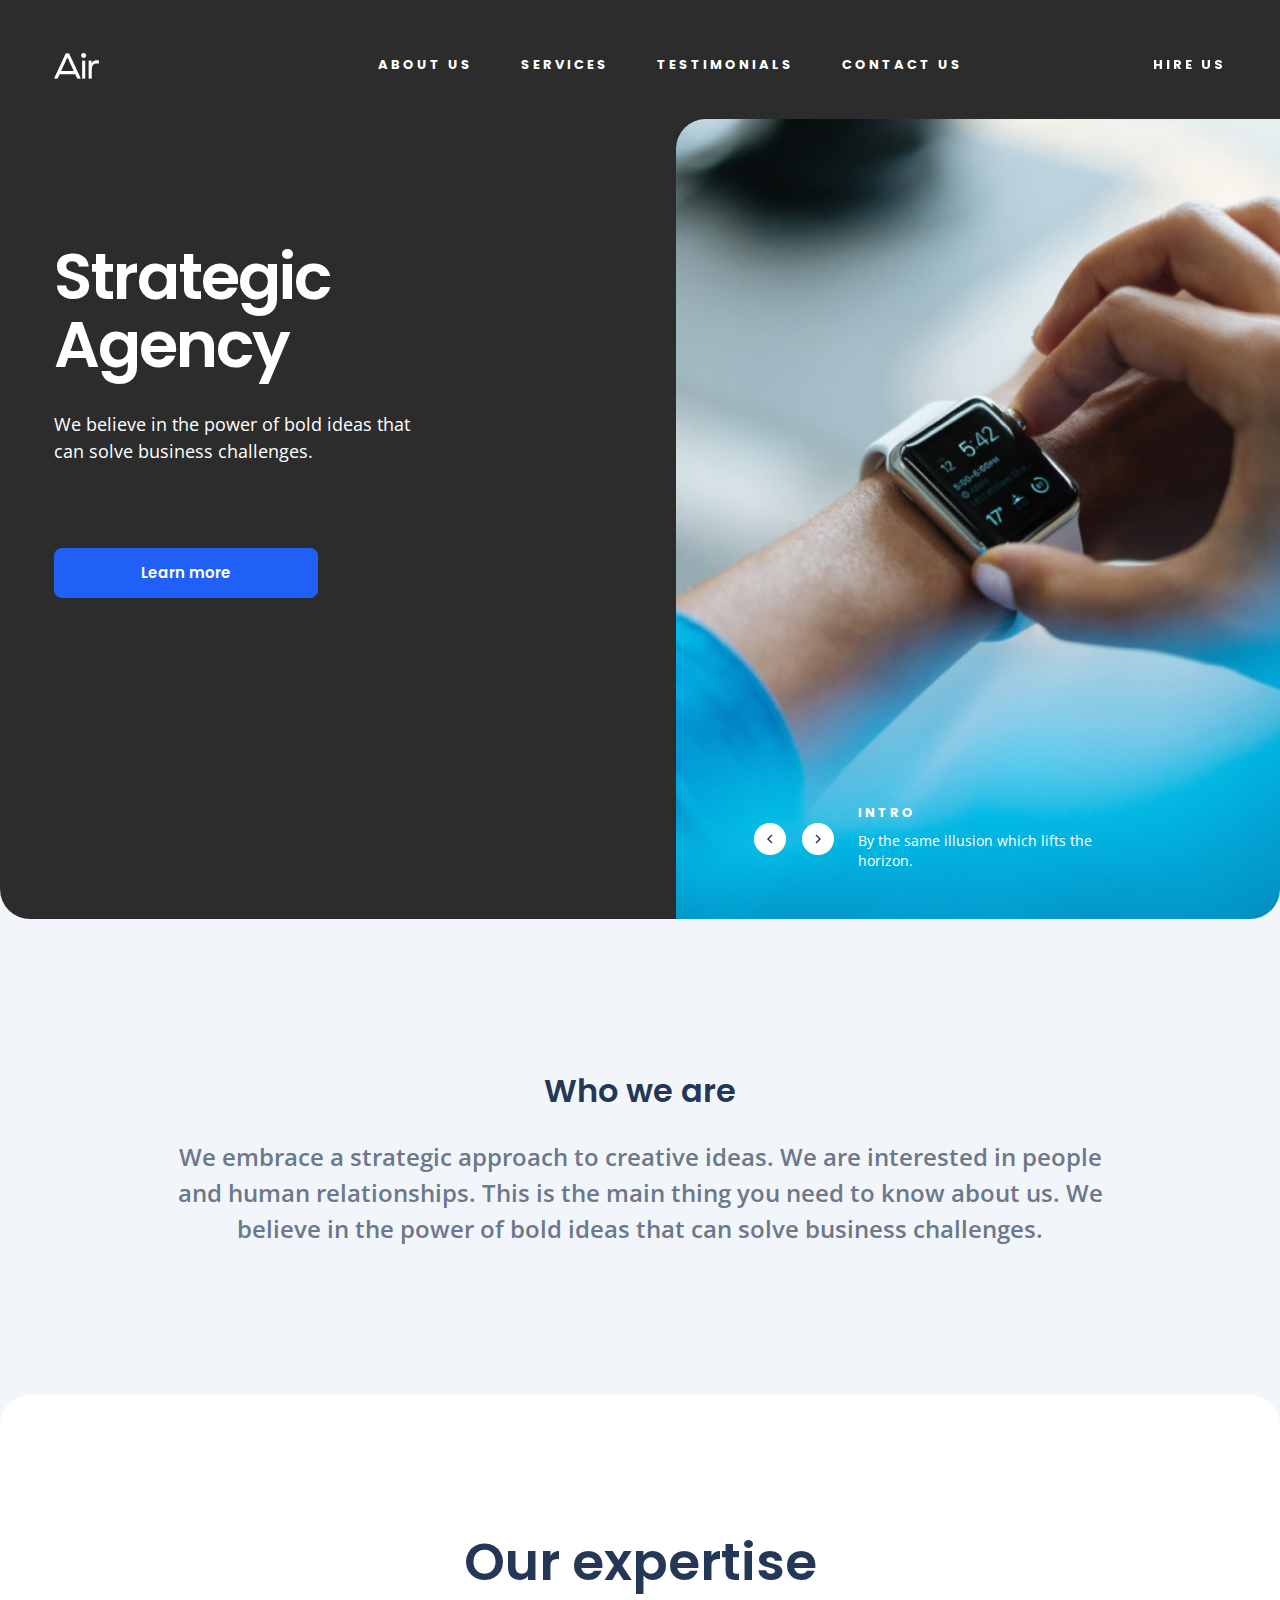
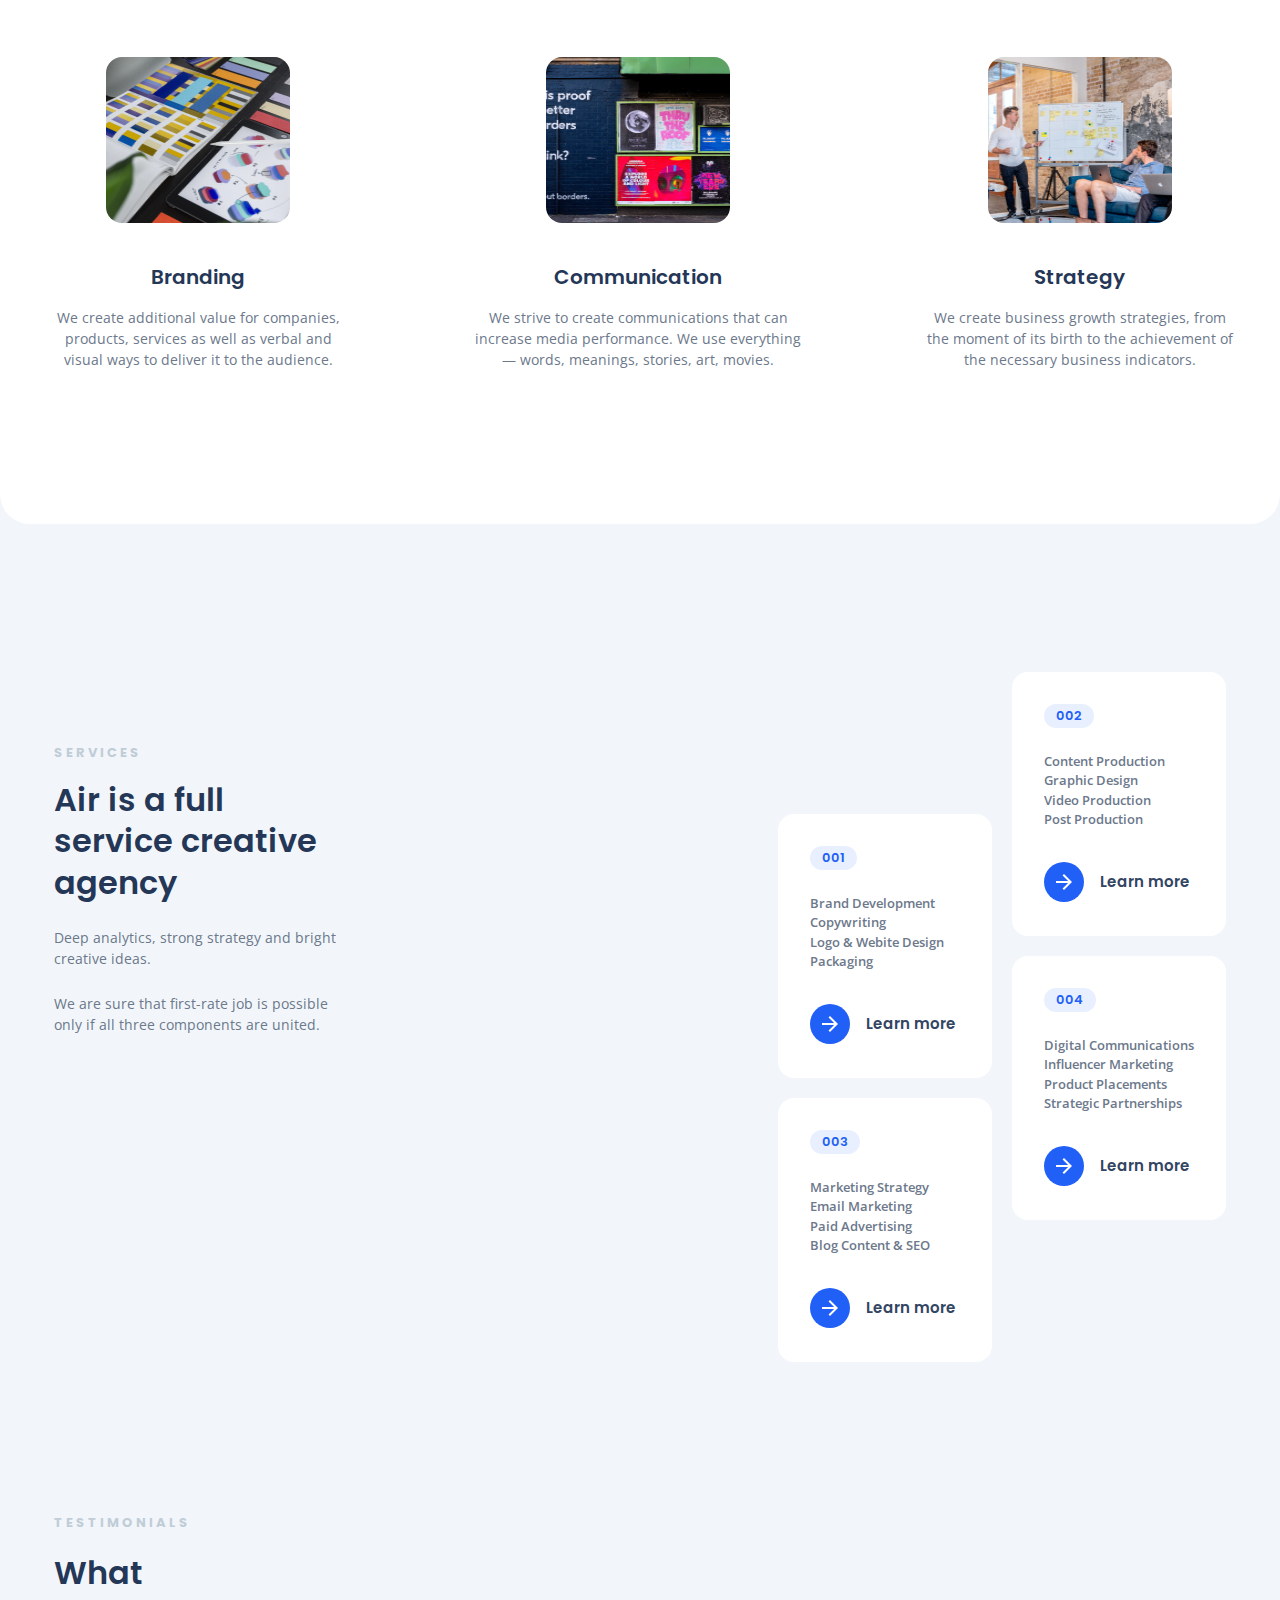
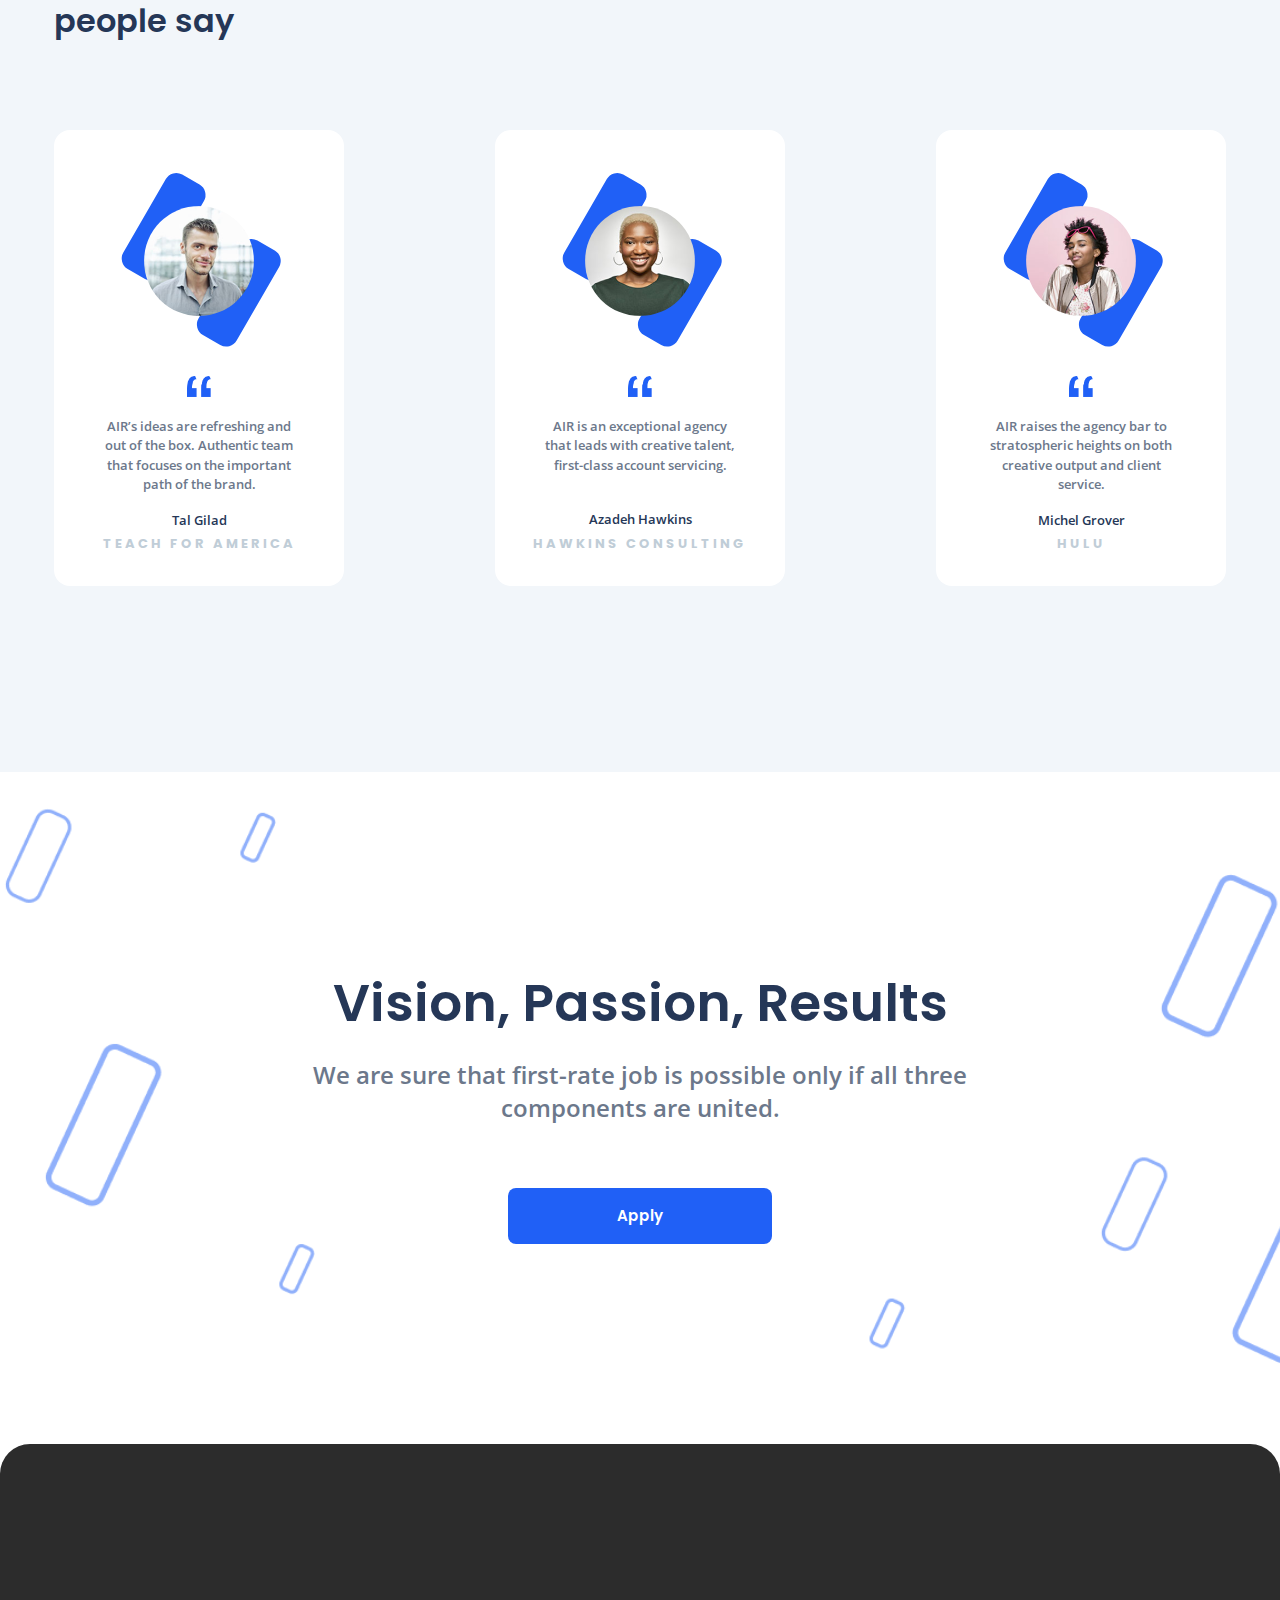
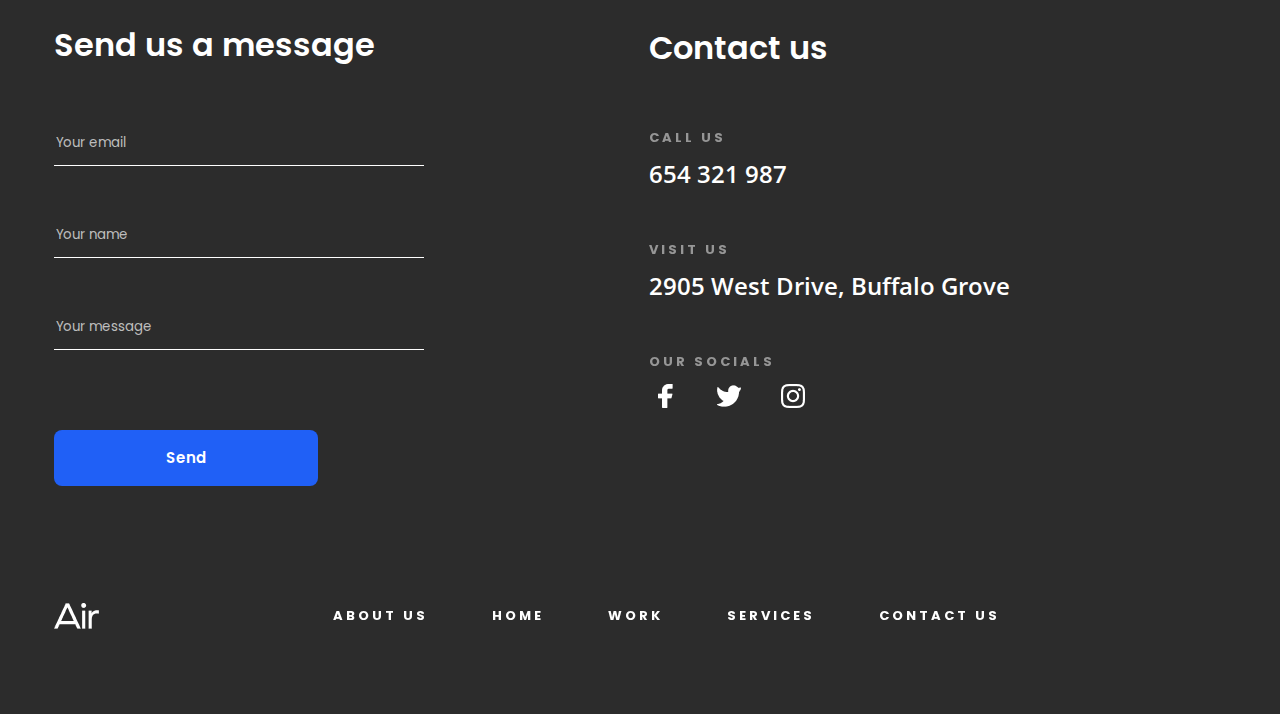
<file: index.html>
<!DOCTYPE html><html class="page" lang="en"><head><meta charset="utf-8"><meta name="viewport" content="width=device-width, initial-scale=1.0"><link rel="stylesheet" href="index.76457ef2.css"><link rel="preconnect" href="https://fonts.googleapis.com"><link rel="preconnect" href="https://fonts.gstatic.com" crossorigin><link href="https://fonts.googleapis.com/css2?family=Open+Sans:wght@400;600&family=Poppins:wght@400;600;700&display=swap" rel="stylesheet"><link rel="icon" type="image/png" href="air-logo.1a6c897f.png"><title>Air</title></head><body class="page__body"> <header class="header"> <img src="air-logo.1a6c897f.png" alt="logo" class="header__logo"> <a href="#menu" class="header__menu"> <img src="menu-icon.fefde534.png" alt="Menu icon"> </a> <a href="#hire" class="header__hire"> hire us </a> </header> <aside class="menu page__menu" id="menu"> <div class="menu__content menu__content--top"> <div class="menu__top menu__top--aside"> <a class="menu__logo" href="#"> <picture> <img src="air-logo.1a6c897f.png" alt="Air logo" class="header__logo-image"> </picture> </a> <div class="menu__icons"> <a href="#" class="icon icon--close"></a> </div> </div> <nav class="menu__nav nav"> <ul class="nav__list"> <li class="nav__item"> <a class="nav__link" href="#who"> About us </a> </li> <li class="nav__item"> <a class="nav__link" href="#services"> Services </a> </li> <li class="nav__item"> <a class="nav__link" href="#testimonials"> Testimonials </a> </li> <li class="nav__item"> <a class="nav__link" href="#contact"> Contact us </a> </li> </ul> </nav> </div> </aside> <main class="main"> <div class="intro-slider"> <section class="intro"> <h1 class="intro__title"> Strategic Agency </h1> <p class="intro__subtitle"> We believe in the power of bold ideas that can solve business challenges. </p> <a href="#learn-more" class="intro__learn-more"> Learn more </a> </section> <section class="slider"> <div class="slider__arrows"> <div class="slider__arrows-arrow"> <img src="arrow-left.047b3ad5.png" alt="arrow left" class="slider__arrows-arrow-image"> </div> <div class="slider__arrows-arrow"> <img src="arrow-right.8b30ec34.png" alt="arrow right" class="slider__arrows-arrow-image"> </div> </div> <div class="slider__content-wrapper"> <h3 class="slider__content-title"> Intro </h3> <p class="slider__content-text"> By the same illusion which lifts the horizon. </p> </div> </section> </div> <section class="who" id="who"> <h2 class="who__title"> Who we are </h2> <p class="who__text"> We embrace a strategic approach to creative ideas. We are interested in people and human relationships. This is the main thing you need to know about us. We believe in the power of bold ideas that can solve business challenges. </p> </section> <section class="expertise" id="work"> <h2 class="expertise__title"> Our expertise </h2> <div class="expertise__cards"> <figure class="expertise__cards-card"> <img src="palettes.0aebfaa8.png" alt="Palettes, pencils and schemes" class="expertise__cards-card-image"> <figcaption class="expertise__cards-card-description"> <h3 class="expertise__cards-card-description-title"> Branding </h3> <p class="expertise__cards-card-description-text"> We create additional value for companies, products, services as well as verbal and visual ways to deliver it to the audience. </p> </figcaption> </figure> <figure class="expertise__cards-card"> <img src="posters.58346628.png" alt="Colorful posters on the wall" class="expertise__cards-card-image"> <figcaption class="expertise__cards-card-description"> <h3 class="expertise__cards-card-description-title"> Communication </h3> <p class="expertise__cards-card-description-text"> We strive to create communications that can increase media performance. We use everything — words, meanings, stories, art, movies. </p> </figcaption> </figure> <figure class="expertise__cards-card"> <img src="meeting.f8aea4df.png" alt="Two guys confer and discussing" class="expertise__cards-card-image"> <figcaption class="expertise__cards-card-description"> <h3 class="expertise__cards-card-description-title"> Strategy </h3> <p class="expertise__cards-card-description-text"> We create business growth strategies, from the moment of its birth to the achievement of the necessary business indicators. </p> </figcaption> </figure> </div> </section> <section class="services" id="services"> <article class="services__intro"> <h2 class="services__intro-subtitle"> Services </h2> <h3 class="services__intro-title"> Air is a full service creative agency </h3> <p class="services__intro-text"> <span> Deep analytics, strong strategy and bright creative ideas. </span> <span> We are sure that first-rate job is possible only if all three components are united. </span> </p> </article> <article class="services__card services__card--c1"> <div class="services__card-number"> 001 </div> <p class="services__card-activities"> Brand Development <br> Copywriting <br> Logo & Webite Design <br> Packaging </p> <a href="#learn-more-001" class="services__card-link"> Learn more </a> </article> <article class="services__card services__card--c2"> <div class="services__card-number"> 002 </div> <p class="services__card-activities"> Content Production <br> Graphic Design <br> Video Production <br> Post Production </p> <a href="#learn-more-002" class="services__card-link"> Learn more </a> </article> <article class="services__card services__card--c3"> <div class="services__card-number"> 003 </div> <p class="services__card-activities"> Marketing Strategy <br> Email Marketing <br> Paid Advertising <br> Blog Content & SEO </p> <a href="#learn-more-003" class="services__card-link"> Learn more </a> </article> <article class="services__card services__card--c4"> <div class="services__card-number"> 004 </div> <p class="services__card-activities"> Digital Communications <br> Influencer Marketing <br> Product Placements <br> Strategic Partnerships </p> <a href="#learn-more-004" class="services__card-link"> Learn more </a> </article> </section> <section class="testimonials" id="testimonials"> <h2 class="testimonials__subtitle"> Testimonials </h2> <h3 class="testimonials__title"> What people say </h3> <div class="testimonials__cards"> <article class="testimonials__cards-card"> <div class="testimonials__cards-card-wrapper"> <picture> <source media="(min-width: 320px) and (max-width: 640px)" srcset="avatar-1big.9ff926fe.png"> <source media="(min-width: 1600px)" srcset="avatar-1big.9ff926fe.png"> <img src="avatar-1.f5120f8c.png" alt="Tal Gilad's photo" class="testimonials__cards-card-wrapper-avatar"> </picture> </div> <p class="testimonials__cards-card-review"> AIR’s ideas are refreshing and out of the box. Authentic team that focuses on the important path of the brand. </p> <p class="testimonials__cards-card-name"> Tal Gilad </p> <p class="testimonials__cards-card-company"> Teach for America </p> </article> <article class="testimonials__cards-card"> <div class="testimonials__cards-card-wrapper"> <picture> <source media="(min-width: 320px) and (max-width: 640px)" srcset="avatar-2big.c4fd1296.png"> <source media="(min-width: 1600px)" srcset="avatar-2big.c4fd1296.png"> <img src="avatar-2.3d03662d.png" alt="Azadeh Hawkins photo" class="testimonials__cards-card-wrapper-avatar"> </picture> </div> <p class="testimonials__cards-card-review"> AIR is an exceptional agency that leads with creative talent, first-class account servicing. </p> <p class="testimonials__cards-card-name"> Azadeh Hawkins </p> <p class="testimonials__cards-card-company"> Hawkins Consulting </p> </article> <article class="testimonials__cards-card"> <div class="testimonials__cards-card-wrapper"> <picture> <source media="(min-width: 320px) and (max-width: 640px)" srcset="avatar-3big.3758b1b7.png"> <source media="(min-width: 1600px)" srcset="avatar-3big.3758b1b7.png"> <img src="avatar-3.bdf52f03.png" alt="Michel Grover's photo" class="testimonials__cards-card-wrapper-avatar"> </picture> </div> <p class="testimonials__cards-card-review"> AIR raises the agency bar to stratospheric heights on both creative output and client service. </p> <p class="testimonials__cards-card-name"> Michel Grover </p> <p class="testimonials__cards-card-company"> Hulu </p> </article> </div> </section> <section class="vision"> <h2 class="vision__title"> Vision, Passion, Results </h2> <h3 class="vision__subtitle"> We are sure that first-rate job is possible only if all three components are united. </h3> <a href="#apply-link" class="vision__link"> Apply </a> </section> <div class="send-contact"> <section class="send"> <h2 class="send__title"> Send us a message </h2> <form action="#" class="send__form"> <input type="email" name="email" id="send__form-email" class="send__form-input" placeholder="Your email" autocomplete="off" required> <input type="text" name="name" id="send__form-name" class="send__form-input" placeholder="Your name" autocomplete="off" required> <input type="text" name="message" id="send__form-message" class="send__form-input" placeholder="Your message" autocomplete="off" required> <button type="submit" class="send__form-button"> Send </button> </form> </section> <section class="contact" id="contact"> <h2 class="contact__title"> Contact us </h2> <h3 class="contact__subtitle"> Call us </h3> <p class="contact__text"> 654 321 987 </p> <h3 class="contact__subtitle"> Visit us </h3> <p class="contact__text"> 2905 West Drive, Buffalo Grove </p> <h3 class="contact__subtitle"> Our socials </h3> <div class="contact__socials"> <a class="contact__socials-link contact__socials-link--facebook"></a> <a class="contact__socials-link contact__socials-link--twitter"></a> <a class="contact__socials-link contact__socials-link--instagram"></a> </div> </section> </div> </main> <footer class="footer"> <div class="menu menu--footer"> <div class="menu__content menu__content--footer"> <div class="menu__top"> <a class="menu__logo" href="#"> <picture> <img src="air-logo.1a6c897f.png" alt="Air logo" class="header__logo-image"> </picture> </a> </div> <nav class="menu__nav nav nav--footer"> <ul class="nav__list nav__list--footer"> <li class="nav__item"> <a class="nav__link" href="#who"> About us </a> </li> <li class="nav__item"> <a class="nav__link" href="#"> Home </a> </li> <li class="nav__item"> <a class="nav__link" href="#work"> Work </a> </li> <li class="nav__item"> <a class="nav__link" href="#services"> Services </a> </li> <li class="nav__item"> <a class="nav__link" href="#contact"> Contact us </a> </li> </ul> </nav> </div> </div> </footer> <script src="index.b3b5041b.js"></script> </body></html>
</file>
<file: index.76457ef2.css>
.page{scroll-behavior:smooth;cursor:url(cursor.a0896041.png),pointer;width:100%;font-family:Poppins,sans-serif}.page__body{background:#f2f6fa;width:100%;margin:0}.page:has(.menu:target){overflow:hidden}.page__menu{opacity:0;pointer-events:none;text-transform:uppercase;color:#fff;position:fixed;top:0;left:0;right:0;transform:translate(-100%)}.page__menu:target{opacity:1;pointer-events:all;transition:all .5s ease-in-out;transform:translate(0)}@media (min-width:1024px){.page__menu{opacity:1;pointer-events:all;position:absolute;top:55px;transform:translate(0)}}.header{background-color:#2c2c2c;-ms-flex-align:center;align-items:center;gap:32px;max-width:100%;padding:20px 20px 46px;display:-ms-flexbox;display:flex}.header__menu{color:inherit;-ms-flex-item-align:center;align-self:center;text-decoration:none;display:-ms-flexbox;display:flex}.header__hire{color:#fff;text-transform:uppercase;letter-spacing:3px;margin-left:auto;font-weight:700;line-height:150%;text-decoration:none}@media (min-width:640px){.header{padding:21px 41px 56px}}@media (min-width:1024px){.header{padding:52px 54px 96px}.header__logo{display:none}.header__hire{z-index:1;-ms-flex-wrap:wrap;flex-wrap:wrap;-ms-flex-line-pack:end;align-content:end;padding-top:3px;font-size:13px;display:-ms-flexbox;display:flex}.header__menu{display:none}}@media (min-width:1600px){.header{padding:52px 227px 96px}}@media (min-width:2560px){.header{padding:52px 707px 96px}}.intro{color:#fff;background-color:#2c2c2c;max-width:100%;padding-bottom:30px;padding-left:20px;padding-right:20px}.intro__title{letter-spacing:-2px;margin:0 0 32px;font-size:52px;font-weight:600;line-height:120%}.intro__subtitle{margin:0 0 72px;font-family:Open Sans,sans-serif;font-size:18px;font-weight:400;line-height:150%}.intro__learn-more{color:inherit;background-color:#2060f6;border-radius:8px;-ms-flex-pack:center;justify-content:center;-ms-flex-align:center;align-items:center;width:100%;height:50px;margin:0 0 48px;font-size:15px;font-weight:600;text-decoration:none;display:-ms-flexbox;display:flex}@media (min-width:640px){.intro{padding-left:41px;padding-right:41px}.intro__title{word-break:normal;margin:0 0 24px;font-size:64px;line-height:68px}.intro__subtitle{width:362px;margin:0 0 72px;font-family:Open Sans,sans-serif;font-size:18px;font-weight:400;line-height:150%}.intro__learn-more{width:264px}}@media (min-width:1024px){.intro{border-bottom-left-radius:30px;width:50vw;height:646px;padding:72px 30px 30px 54px}.intro__title{width:265px;margin-bottom:32px}.intro__subtitle{margin-bottom:83px}}@media (min-width:1600px){.intro{padding-left:227px;padding-right:54px}}@media (min-width:2560px){.intro{width:28vw;padding-left:707px;padding-right:54px}}.slider{color:#fff;background-image:url(slider-bg-mobile.bd68ffb3.png);background-position:50%;background-repeat:no-repeat;background-size:cover;background-origin:border-box;border-radius:30px;-ms-flex-direction:column;flex-direction:column;-ms-flex-align:start;align-items:start;max-width:100%;height:390px;margin-top:-30px;margin-bottom:120px;padding-bottom:24px;padding-left:20px;padding-right:20px;display:-ms-flexbox;display:flex}.slider__arrows{gap:16px;margin-top:auto;margin-bottom:16px;display:-ms-flexbox;display:flex}.slider__arrows-arrow-image{display:-ms-flexbox;display:flex}.slider__content-title{text-transform:uppercase;letter-spacing:3px;margin:0 0 8px;font-size:13px;font-weight:700}.slider__content-text{width:260px;margin:0;font-family:Open Sans,sans-serif;font-size:14px;font-weight:400;line-height:140%}@media (min-width:640px){.slider{background-image:url(slider-bg-tablet.7dbdac7e.png);margin-bottom:148px;padding-bottom:32px;padding-left:41px;padding-right:41px}}@media (min-width:1024px){.slider{box-sizing:border-box;background-image:url(slider-bg-pc.baf62fcf.png);background-size:cover;border-radius:30px 0;-ms-flex-direction:row;flex-direction:row;-ms-flex-align:end;align-items:end;gap:24px;width:50vw;height:800px;margin-top:-52px;margin-bottom:148px;padding-bottom:48px;padding-left:78px;padding-right:78px;display:-ms-flexbox;display:flex}}@media (min-width:1600px){.slider{padding-left:48px;padding-right:48px}}@media (min-width:2560px){.slider{background-image:url(slider-bg-wide.31f23ffa.png)}}.who{-ms-flex-direction:column;flex-direction:column;-ms-flex-pack:center;justify-content:center;-ms-flex-align:center;align-items:center;margin:0 0 120px;padding-left:20px;padding-right:20px;display:-ms-flexbox;display:flex}.who__title{color:#253757;margin:0 0 24px;font-size:32px;font-weight:600;line-height:150%}.who__text{text-align:center;color:#6c788b;margin:0;font-family:Open Sans,sans-serif;font-size:22px;font-weight:600;line-height:150%}@media (min-width:321px){.who{margin-bottom:148px;padding-left:41px;padding-right:41px}.who__text{font-size:24px}}@media (min-width:1024px){.who{padding-left:154px;padding-right:154px}}@media (min-width:1600px){.who{padding-left:423px;padding-right:423px}.who__text{width:754px}}.expertise{text-align:center;background-color:#fff;border-radius:30px;-ms-flex-direction:column;flex-direction:column;gap:56px;margin-bottom:120px;padding:72px 20px;display:-ms-flexbox;display:flex}.expertise__title{color:#253757;margin:0;font-size:44px;font-weight:600;line-height:120%}.expertise__cards{-ms-flex-direction:column;flex-direction:column;gap:56px;display:-ms-flexbox;display:flex}.expertise__cards-card{-ms-flex-direction:column;flex-direction:column;margin:0;display:-ms-flexbox;display:flex}.expertise__cards-card-image{border-radius:16px;-ms-flex-item-align:center;align-self:center;width:184px;height:166px;margin-bottom:32px}.expertise__cards-card-description{-ms-flex-direction:column;flex-direction:column;display:-ms-flexbox;display:flex}.expertise__cards-card-description-title{color:#253757;margin:0 0 16px;font-size:20px;font-weight:600;line-height:140%}.expertise__cards-card-description-text{color:#6c788b;margin:0;font-family:Open Sans,sans-serif;font-size:14px;font-weight:400;line-height:150%}@media (min-width:321px){.expertise{margin-bottom:148px;padding:128px 41px}.expertise__title{font-size:52px;line-height:150%}.expertise__cards{gap:72px}.expertise__cards-card-description-text{-ms-flex-item-align:center;align-self:center;width:67%}}@media (min-width:1024px){.expertise{margin-bottom:148px;padding:128px 54px 154px}.expertise__cards{-ms-flex-direction:row;flex-direction:row;gap:137px}.expertise__cards-card-image{margin-bottom:40px}.expertise__cards-card-description-text{width:106%}}@media (min-width:1600px){.expertise{padding-left:227px;padding-right:227px}.expertise__cards{-ms-flex-pack:center;justify-content:center;gap:177px}.expertise__cards-card-description-text{width:264px}}.services{justify-items:center;row-gap:24px;margin-bottom:120px;padding-left:20px;padding-right:20px;display:grid}.services__intro{-ms-flex-direction:column;flex-direction:column;justify-self:start;width:264px;margin-bottom:24px;display:-ms-flexbox;display:flex}.services__intro-subtitle{letter-spacing:3px;text-transform:uppercase;color:#c0cdd7;margin:0 0 16px;font-size:13px;font-weight:700}.services__intro-title{color:#253757;margin:0 0 24px;font-size:32px;font-weight:600;line-height:130%}.services__intro-text{color:#6c788b;-ms-flex-direction:column;flex-direction:column;gap:24px;margin:0;font-family:Open Sans,serif;font-size:14px;font-weight:400;line-height:150%;display:-ms-flexbox;display:flex}.services__card{background-color:#fff;border-radius:16px;-ms-flex-direction:column;flex-direction:column;width:200px;height:200px;padding:32px;display:-ms-flexbox;display:flex}.services__card-number{color:#2060f6;width:-moz-fit-content;background-color:rgba(32,96,246,.1);border-radius:23px;width:fit-content;margin-bottom:24px;padding:2px 12px;font-size:13px;font-weight:600}.services__card-activities{color:#6c788b;margin:0 0 32px;font-family:Open Sans,serif;font-size:13px;font-weight:600;line-height:150%}.services__card-link{color:#334563;-ms-flex-align:center;align-items:center;gap:16px;font-size:15px;font-weight:600;text-decoration:none;display:-ms-flexbox;display:flex}.services__card-link:before{content:"";background-color:#2060f6;background-image:url(link-arrow.eabb9cc6.png);background-position:50%;background-repeat:no-repeat;border-radius:50%;width:40px;height:40px}@media (min-width:640px){.services{grid-template-areas:"intro.""intro c2""c1 c2""c1 c4""c3 c4""c3.";gap:30px;margin-bottom:148px;padding-left:41px;padding-right:41px}.services__intro{grid-area:intro;justify-self:end}.services__card--c1{grid-area:c1;justify-self:end}.services__card--c2{grid-area:c2;-ms-flex-item-align:end;align-self:end;justify-self:start}.services__card--c3{grid-area:c3;justify-self:end}.services__card--c4{grid-area:c4;justify-self:start}}@media (min-width:1024px){.services{grid-template-columns:1fr;grid-template-areas:". . .c2""intro intro.c2""intro intro c1 c2""intro intro c1 c4""intro intro c3 c4"". .c3.";gap:20px;margin-bottom:151px;padding-left:54px;padding-right:54px}.services__card{justify-self:end;width:150px}.services__intro{justify-self:start;width:292px}}@media (min-width:1600px){.services{grid-template-columns:1fr 166px 264px 1fr;gap:30px;margin-bottom:148px;padding-left:227px;padding-right:227px}.services__card{justify-self:start;width:200px}}@media (min-width:2560px){.services{padding-left:707px;padding-right:707px}}.testimonials{-ms-flex-direction:column;flex-direction:column;margin-bottom:120px;padding-left:20px;padding-right:20px;display:-ms-flexbox;display:flex}.testimonials__subtitle{text-transform:uppercase;letter-spacing:3px;color:#c0cdd7;margin:0 0 16px;font-size:13px;font-weight:700}.testimonials__title{text-wrap:nowrap;color:#253757;margin:0 0 48px;font-size:32px;font-weight:600;line-height:150%}.testimonials__cards{-ms-flex-direction:column;flex-direction:column;gap:24px;display:-ms-flexbox;display:flex}.testimonials__cards-card{text-align:center;background-color:#fff;border-radius:16px;-ms-flex-direction:column;flex-direction:column;-ms-flex-align:center;align-items:center;padding:32px 42px;display:-ms-flexbox;display:flex}.testimonials__cards-card-wrapper{margin-bottom:24px}.testimonials__cards-card-wrapper-avatar{z-index:1;width:-moz-fit-content;border-radius:50%;width:fit-content;position:relative}.testimonials__cards-card-wrapper:before{content:"";background-color:#2060f6;border-radius:12px;width:109px;height:44px;display:block;transform:rotate(-60deg)translate(-50%,-20%)}.testimonials__cards-card-wrapper:after{content:"";background-color:#2060f6;border-radius:12px;width:109px;height:44px;display:block;transform:rotate(-60deg)translate(60%,20%)}.testimonials__cards-card-review{text-align:center;color:#6c788b;-ms-flex-direction:column;flex-direction:column;-ms-flex-align:center;align-items:center;margin:0 0 16px;font-family:Open Sans,serif;font-size:13px;font-weight:600;line-height:150%;display:-ms-flexbox;display:flex}.testimonials__cards-card-review:before{content:"";background-image:url(quote.430c2249.png);background-position:50%;background-repeat:no-repeat;background-size:contain;width:24px;height:24px;margin-bottom:8px;display:block}.testimonials__cards-card-name{color:#253757;margin:auto 0 4px;font-family:Open Sans,serif;font-size:13px;font-weight:600;line-height:150%}.testimonials__cards-card-company{text-transform:uppercase;letter-spacing:3px;text-wrap:nowrap;color:#c0cdd7;margin:0;font-size:13px;font-weight:700}@media (min-width:640px){.testimonials{margin-bottom:148px;padding-left:41px;padding-right:41px}.testimonials__title{text-wrap:wrap;width:10%;margin:0 0 56px}.testimonials__cards-card{padding:32px 98px}.testimonials__cards-card-wrapper:before{width:139px;height:56px;transform:rotate(-60deg)translate(-49%,-26%)}.testimonials__cards-card-wrapper:after{width:139px;height:54px;transform:rotate(-60deg)translate(53%,26%)}.testimonials__cards-card-review:before{margin-bottom:18px}}@media (min-width:1024px){.testimonials{margin-bottom:186px;padding-left:54px;padding-right:54px}.testimonials__title{margin:0 0 85px}.testimonials__cards{-ms-flex-direction:row;flex-direction:row;-ms-flex-pack:justify;justify-content:space-between}.testimonials__cards-card{width:194px;height:392px;padding:32px 48px}.testimonials__cards-card-wrapper{margin-bottom:8px}.testimonials__cards-card-wrapper:before{width:109px;height:44px;transform:rotate(-60deg)translate(-50%,-20%)}.testimonials__cards-card-wrapper:after{width:109px;height:44px;transform:rotate(-60deg)translate(60%,20%)}}@media (min-width:1600px){.testimonials{margin-bottom:148px;padding-left:227px;padding-right:227px}.testimonials__cards-card{width:250px;height:430px;padding:32px 56px}.testimonials__cards-card-wrapper:before{width:139px;height:56px;transform:rotate(-60deg)translate(-49%,-26%)}.testimonials__cards-card-wrapper:after{width:139px;height:54px;transform:rotate(-60deg)translate(53%,26%)}}@media (min-width:2560px){.testimonials{padding-left:707px;padding-right:707px}}.vision{text-align:center;background-color:#fff;-ms-flex-direction:column;flex-direction:column;-ms-flex-align:center;align-items:center;margin-bottom:120px;padding:72px 20px;display:-ms-flexbox;display:flex}.vision__title{color:#253757;margin:0 0 24px;font-size:44px;font-weight:600;line-height:120%}.vision__subtitle{color:#6c788b;margin:0 0 56px;font-family:Open Sans,serif;font-size:22px;font-weight:600}.vision__link{color:#fff;background-color:#2060f6;border-radius:8px;-ms-flex-pack:center;justify-content:center;-ms-flex-align:center;align-items:center;width:100%;height:56px;font-size:15px;font-weight:600;text-decoration:none;display:-ms-flexbox;display:flex}@media (min-width:640px){.vision{background-image:url(vision-bg-mobile.b4be7905.png);background-position:right 0 bottom 73%;background-repeat:no-repeat;background-size:100%;margin:0 0 -30px;padding:200px 41px 0}.vision__title{margin:0 0 24px;font-size:52px}.vision__subtitle{margin:0 0 64px;font-size:24px}.vision__link{width:264px;margin:0 0 230px}}@media (min-width:1024px){.vision{background-image:url(vision-bg1.ab42629f.png);background-position:right 50% bottom 65%;background-repeat:no-repeat;background-size:126%;margin:0 0 -30px;padding-left:135px;padding-right:135px}.vision__subtitle{width:750px}}@media (min-width:1600px){.vision{background-position:right 50% bottom 60%;background-size:90%}}@media (min-width:2560px){.vision{background-size:60%}}.send{color:#fff;background-color:#2c2c2c;border-radius:30px 30px 0 0;padding:72px 20px}.send__title{font-size:32px;font-weight:600;line-height:130%}.send__form{-ms-flex-direction:column;flex-direction:column;gap:40px;display:-ms-flexbox;display:flex}.send__form-input{resize:none;color:#fff;background-color:#2c2c2c;border:0;border-bottom:1px solid #fff;outline:none;height:41px;font-family:inherit}.send__form-input::placeholder{color:rgba(255,255,255,.7)}.send__form-input::placeholder{color:rgba(255,255,255,.7)}.send__form-input:focus,.send__form-input:active{color:#fff;background-color:#2c2c2c}.send__form-input:last-of-type{margin-bottom:8px}.send__form-button{color:#fff;background-color:#2060f6;border:1px solid transparent;border-radius:8px;-ms-flex-pack:center;justify-content:center;-ms-flex-align:center;align-items:center;width:100%;height:50px;padding:0;font-family:inherit;font-size:15px;font-weight:600;display:-ms-flexbox;display:flex}@media (min-width:640px){.send{padding:180px 41px}.send__form{gap:48px}.send__form-input:last-of-type{margin-bottom:32px}.send__form-button{width:264px;height:56px}}@media (min-width:1024px){.send{border-radius:30px 0 0;width:100%;padding:180px 0 120px 54px}.send__title{margin:0 0 56px}.send__form{gap:48px;width:370px}.send__form-button{width:264px;height:56px}}@media (min-width:1600px){.send{padding-left:227px;padding-right:0}.send__form{width:460px}}@media (min-width:2560px){.send{padding-left:707px;padding-right:0}}.contact{color:#fff;background-color:#2c2c2c;padding-bottom:80px;padding-left:20px;padding-right:20px}.contact__title{margin:0 0 48px;font-size:32px;font-weight:600;line-height:150%}.contact__subtitle{letter-spacing:3px;opacity:.5;text-transform:uppercase;margin:0 0 8px;font-size:13px;font-weight:700}.contact__text{margin:0 0 40px;font-family:Open Sans,serif;font-size:24px;font-weight:600;line-height:150%}.contact__socials{gap:32px;display:-ms-flexbox;display:flex}.contact__socials-link{background-position:50%;background-repeat:no-repeat;width:32px;height:32px;display:-ms-flexbox;display:flex}.contact__socials-link--facebook{background-image:url(facebook.152ad78b.png)}.contact__socials-link--twitter{background-image:url(twitter.2cd3ab5c.png)}.contact__socials-link--instagram{background-image:url(instagram.732d2fc4.png)}@media (min-width:640px){.contact{padding-bottom:139px;padding-left:41px;padding-right:41px}.contact__title{margin-bottom:56px}.contact__text{margin-bottom:48px}}@media (min-width:1024px){.contact{border-radius:0 30px 0 0;width:100%;padding-top:180px;padding-left:18px;padding-right:54px}}@media (min-width:1600px){.contact{padding-left:36px;padding-right:54px}}@media (min-width:2560px){.contact{padding-left:36px;padding-right:564px}}.footer{background-color:#2c2c2c;padding-bottom:80px}@media (min-width:1024px){.footer{padding-bottom:108px}}.icon{width:24px;height:24px;display:block}.icon--phone:hover{transition:all .5s ease-in-out;transform:scale(1.3)}.icon--close{background-image:url(icon-close-mobile.f8c313b2.png)}.icon--close:hover{transition:all .5s ease-in-out;transform:scale(1.3)}@media (min-width:1024px){.icon--close{display:none}.intro-slider{-ms-flex-pack:justify;justify-content:space-between;display:-ms-flexbox;display:flex}}.menu{box-sizing:border-box;text-transform:uppercase;background-color:#2c2c2c;height:100vh;padding-top:20px;padding-left:20px;padding-right:20px;font-weight:700}.menu--footer{height:100%}.menu--aside{position:relative;overflow:hidden}.menu__content{-ms-flex-direction:column;flex-direction:column;-ms-flex-pack:justify;justify-content:space-between;padding:0;display:-ms-flexbox;display:flex;position:relative}.menu__top{-ms-flex-pack:justify;justify-content:space-between;-ms-flex-align:center;align-items:center;margin-bottom:40px;display:-ms-flexbox;display:flex;position:sticky;top:0}.menu__logo{-ms-flex-pack:start;justify-content:start;-ms-flex-align:center;align-items:center;width:46px;height:28px;display:-ms-flexbox;display:flex}.nav__list{-ms-flex-direction:column;flex-direction:column;gap:32px;margin:0;padding:0;list-style:none;display:-ms-flexbox;display:flex}.nav__item{display:-ms-flexbox;display:flex}.nav__link{color:#fff;letter-spacing:3px;text-transform:uppercase;border-bottom:1px solid transparent;font-size:13px;font-weight:700;line-height:150%;text-decoration:none}.nav__link:hover{border-bottom:1px solid #fff;transition:all .5s ease-in-out}@media (min-width:640px){.menu{padding-left:41px;padding-right:41px}.menu--footer .nav__list{-ms-flex-direction:row;flex-direction:row;gap:40px}}@media (min-width:1024px){.menu{height:0;padding-top:0}.menu__top{-ms-flex-pack:justify;justify-content:space-between;-ms-flex-align:center;align-items:center;margin-bottom:0;display:-ms-flexbox;display:flex;top:0}.menu__content{-ms-flex-direction:row;flex-direction:row;width:71vw;position:absolute;left:54px}.menu__content--footer{gap:233px}.menu__content .nav__list{-ms-flex-direction:row;flex-direction:row;-ms-flex-pack:center;justify-content:center;gap:48px;width:100%}.menu__content .nav__list--footer{gap:64px}}@media (min-width:1600px){.menu__content--top{width:54vw;left:227px}.menu__content--footer{gap:453px;width:70vw;left:227px}.menu__content .nav__list{-ms-flex-direction:row;flex-direction:row;-ms-flex-pack:center;justify-content:center;gap:48px;width:100%}.menu__content .nav__list--footer{gap:64px}}@media (min-width:2560px){.menu__content--top{width:34vw;left:707px}.menu__content--footer{gap:463px;width:44vw;left:707px}.menu__content .nav__list{-ms-flex-direction:row;flex-direction:row;-ms-flex-pack:center;justify-content:center;gap:48px;width:100%}.menu__content .nav__list--footer{gap:64px}}@media (min-width:1024px){.send-contact{display:-ms-flexbox;display:flex}}
/*# sourceMappingURL=index.76457ef2.css.map */
</file>
